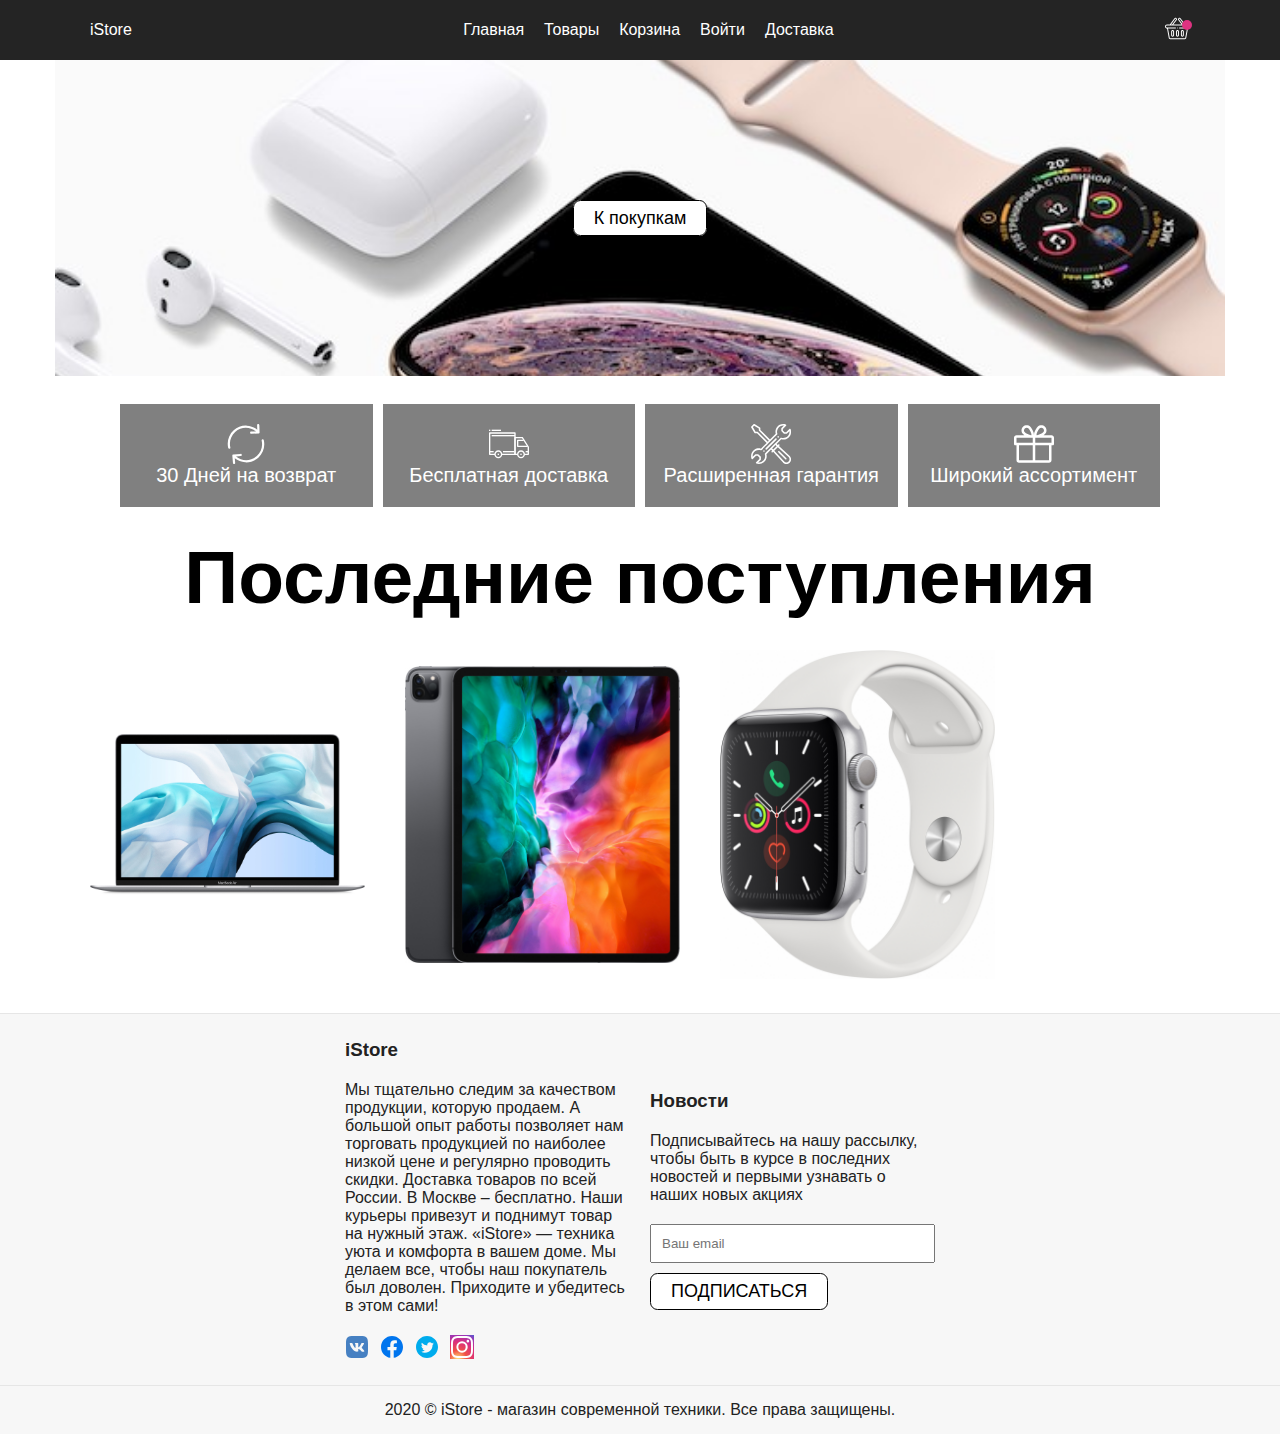
<file: index.html>
<!DOCTYPE html>
<html lang="en">
	<head>
		<meta charset="UTF-8">
		<meta name="viewport" content="width=device-width, initial-scale=1.0">
		<link rel="stylesheet" href="css/main.min.css">
		<title>Document</title>
	</head>
	<body>
		<div class="content">
			<header class="header-home">
				<div class="header">
					<div class="container container_justify-content_center">
						<div class="header__logo">
							<a class="link header__logo-link" href="index.html">iStore</a>
						</div>
						<nav class="nav header__nav">
							<ul class="nav__list">
								<li class="nav__item"><a class="link nav__link" href="index.html" >Главная</a></li>
								<li class="nav__item"><a class="link nav__link" href="#" >Товары</a></li>
								<li class="nav__item"><a class="link nav__link" href="#" >Корзина</a></li>
								<li class="nav__item"><a class="link nav__link" href="#" >Войти</a></li>
								<!-- <li class="nav__item"><a class="link nav__link" href="#" >Личный кабинет</a></li> Появляется после входа-->
								<li class="nav__item"><a class="link nav__link" href="#" >Доставка</a></li>
							</ul>
						</nav>
						<div class="header__basket">
							<a class="link header__link" href="#"><img class="header__basket-img" src="img/commerce-and-shopping.svg" alt="Корзина"></a>	
						</div>
					</div>
				</div>
				<div class="header-home__img">
					<div class="container container_bg_landing">
						<div class="header-home__container-inner">
							<a class="button header-home__button" href="#" >К покупкам</a>
						</div>
					</div>
				</div>
			</header>
			<section class="promo">
				<div class="container">
					<div class="promo__inner">
						<div class="promo__item item">
							<img class="item__img" src="img/reload.svg" alt="">
							<p class="item__text">30 Дней на возврат</p>
						</div>
						<div class="promo__item item">
							<img class="item__img" src="img/truck.svg" alt="">
							<p class="item__text">Бесплатная доставка</p>
						</div>
						<div class="promo__item item">
							<img class="item__img" src="img/tools.svg" alt="">
							<p class="item__text">Расширенная гарантия</p>
						</div>
						<div class="promo__item item">
							<img class="item__img" src="img/gift.svg" alt="">
							<p class="item__text">Широкий ассортимент</p>
						</div>
					</div>
				</div>
			</section>			
			<section class="latest-products">
				<div class="container">
					<div class="latest-products__title">
						<h2 class="latest-products__title-text">Последние поступления</h2>
					</div>
					<div class="latest-products__items">
						<div class="latest-products__container">
							<a class="link" href="#">
								<img class="latest-products__item" src="img/macbook_air.jpg" alt="macbook air">
							</a>
						</div>
						<div class="latest-products__container">
							<a class="link" href="#">
								<img class="latest-products__item" src="img/ipad_pro_2020_12_9.jpg" alt="ipad pro">
							</a>
						</div>
						<div class="latest-products__container">
							<a class="link" href="#">
								<img class="latest-products__item" src="img/apple_watch.jpg" alt="apple watch">
							</a>
						</div>
					</div>
				</div>
			</section>
			<section class="subscription">
				<div class="container container_justify-content_center">
					<div class="subscription__item">
						<h3 class="subscription__title">iStore</h3>
						<p class="subscription__text">
							Мы тщательно следим за качеством продукции, которую продаем. А большой опыт работы позволяет 
							нам торговать продукцией по наиболее низкой цене и регулярно проводить скидки.
							Доставка товаров по всей России. В Москве – бесплатно. Наши курьеры привезут и поднимут товар на нужный этаж.
							«iStore» — техника уюта и комфорта в вашем доме. Мы делаем все, чтобы наш покупатель был доволен. 
							Приходите и убедитесь в этом сами!
						</p>
						<div class="social">
							<a class="social__link" href="#" >
								<img src="img/vk.svg" alt="">
							</a>
							<a class="social__link" href="#" >
								<img src="img/facebook.svg" alt="">
							</a>
							<a class="social__link" href="#" >
								<img src="img/twitter.svg" alt="">
							</a>
							<a class="social__link" href="#" >
								<img src="img/instagram.svg" alt="">
							</a>
						</div>
					</div>
					<div class="subscription__item">
						<h3 class="subscription__title">Новости</h3>
						<p class="subscription__text">Подписывайтесь на нашу рассылку, чтобы 
							быть в курсе в последних новостей и первыми
							узнавать о наших новых акциях
						</p>
						<form class="subscription__form">
							<input class="form__email" type="email" placeholder="Ваш email">
							<input class="button button_text_uppercase" type="button" value="Подписаться">
						</form>
					</div>
				</div>
			</section>
		</div>
		<footer class="footer">
			<div class="container">
				<p class="footer__text">
					2020 © iStore - магазин современной техники. Все права защищены.
				</p>
			</div>
		</footer>
	</body>
</html>
</file>
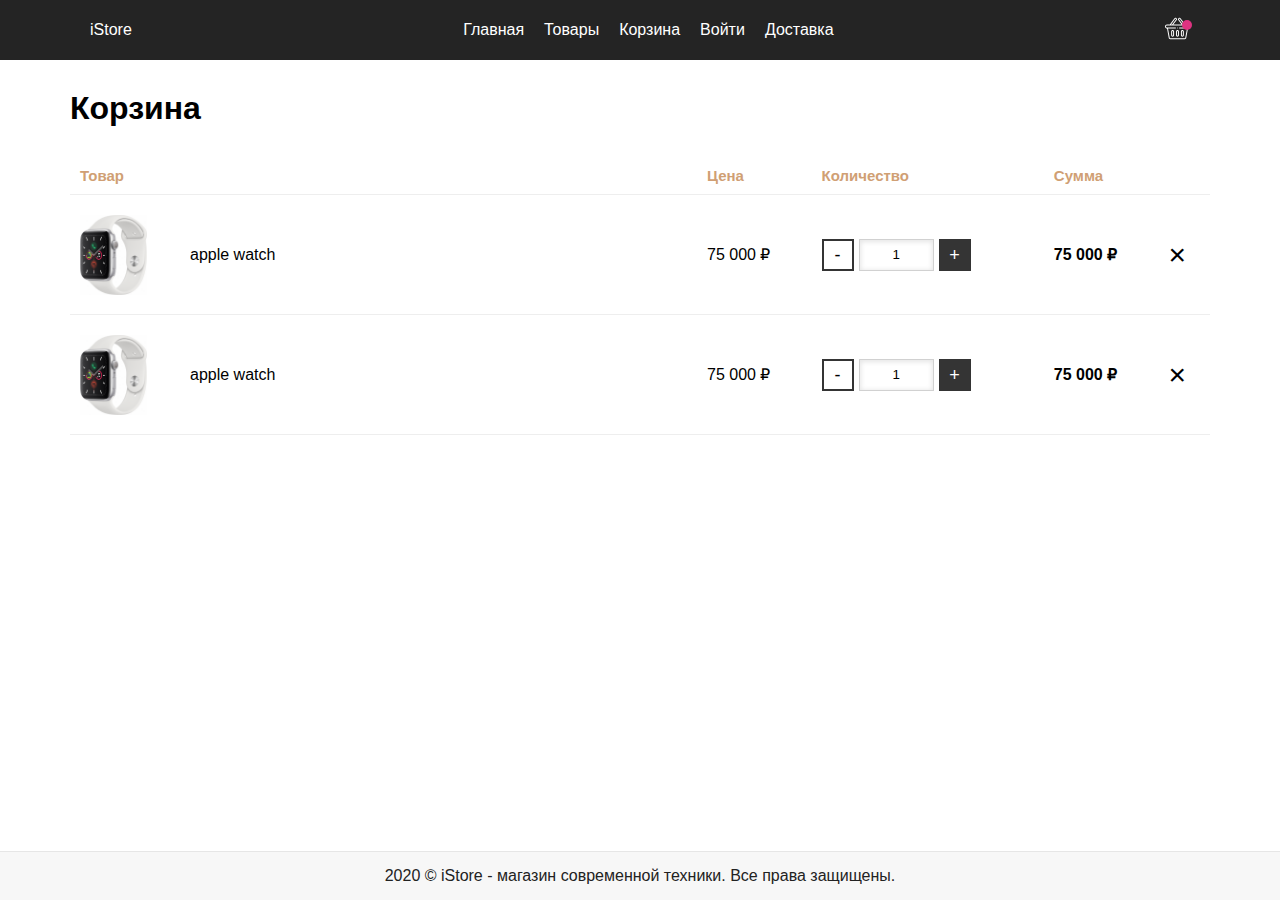
<file: basket.html>
<!DOCTYPE html>
<html lang="en">
	<head>
		<meta charset="UTF-8">
		<meta name="viewport" content="width=device-width, initial-scale=1.0">
		<link rel="stylesheet" href="css/main.min.css">
		<title>Document</title>
	</head>
	<body>
		<div class="content">
			<header class="header">
				<div class="container container_justify-content_center">
					<div class="header__logo">
						<a class="link header__logo-link " href="index.html">iStore<a>
					</div>
					<nav class="nav header__nav">
						<ul class="nav__list">
							<li class="nav__item"><a class="link nav__link" href="index.html" >Главная</a></li>
							<li class="nav__item"><a class="link nav__link" href="#" >Товары</a></li>
							<li class="nav__item"><a class="link nav__link" href="#" >Корзина</a></li>
							<li class="nav__item"><a class="link nav__link" href="#" >Войти</a></li>
							<!-- <li class="nav__item"><a class="link nav__link" href="#" >Личный кабинет</a></li> Появляется после входа-->
							<li class="nav__item"><a class="link nav__link" href="#" >Доставка</a></li>
						</ul>
					</nav>
					<div class="header__basket">
						<a class="link header__link" href="#"><img class="header__basket-img" src="img/commerce-and-shopping.svg" alt="Корзина"></a>	
					</div>
				</div>
			</header>
			<section class="basket">
				<div class="container">
					<h1 class="basket__title">Корзина</h1>
					<div class="basket__content">
						<table class="basket__table">
							<thead class="basket__table-head">
								<tr class="basket__table-row">
									<th class="basket__table-heading basket__table-heading_adaptive">Товар</th>
									<th class="basket__table-heading">Цена</th>
									<th class="basket__table-heading">Количество</th>
									<th class="basket__table-heading">Сумма</th>
									<th class="basket__table-heading"></th>
								</tr>
							</thead>
							<tbody class="basket__table-body">
								<tr class="basket__table-row">
									<td class="basket__table-data basket__table-product">
										<img class="basket__table-img" src="img/apple_watch.jpg" alt="Продукт">
										<a class="basket__table-link" href="product.html">apple watch</a>
									</td>
									<td class="basket__table-data basket__table-price">
										<span>75 000 &#8381;</span>
									</td>
									<td class="basket__table-data basket__counter">
										<div class="counter">
											<div class="counter__minus">
												<!-- <span>-</span> -->
											</div>
											<div class="counter__current">
												<input class="counter__input" type="text" value="1">
											</div>
											<div class="counter__plus">
												<!-- <span>+</span> -->
											</div>
										</div>
									</td>
									<td class="basket__table-data basket__table-total">
										<span>75 000 &#8381;</span>
									</td>
									<td class="basket__table-data basket__table-remove">
										<span>&times;</span> 
									</td>
									<td class="basket__table-data basket__table-break"></td>
								</tr>
								<tr class="basket__table-row">
									<td class="basket__table-data basket__table-product">
										<img class="basket__table-img" src="img/apple_watch.jpg" alt="Продукт">
										<a class="basket__table-link" href="product.html">apple watch</a>
									</td>
									<td class="basket__table-data basket__table-price">
										<span>75 000 &#8381;</span>
									</td>
									<td class="basket__table-data basket__counter">
										<div class="counter">
											<div class="counter__minus">
												<!-- <span>-</span> -->
											</div>
											<div class="counter__current">
												<input class="counter__input" type="text" value="1">
											</div>
											<div class="counter__plus">
												<!-- <span>+</span> -->
											</div>
										</div>
									</td>
									<td class="basket__table-data basket__table-total">
										<span>75 000 &#8381;</span>
									</td>
									<td class="basket__table-data basket__table-remove">
										<span>&times;</span> 
									</td>
									<td class="basket__table-data basket__table-break"></td>
								</tr>
							</tbody>
						</table>
					</div>
				</div>
			</section>
		</div>
		<footer class="footer">
			<div class="container">
				<p class="footer__text">
					2020 © iStore - магазин современной техники. Все права защищены.
				</p>
			</div>
		</footer>
	</body>
</html>
</file>
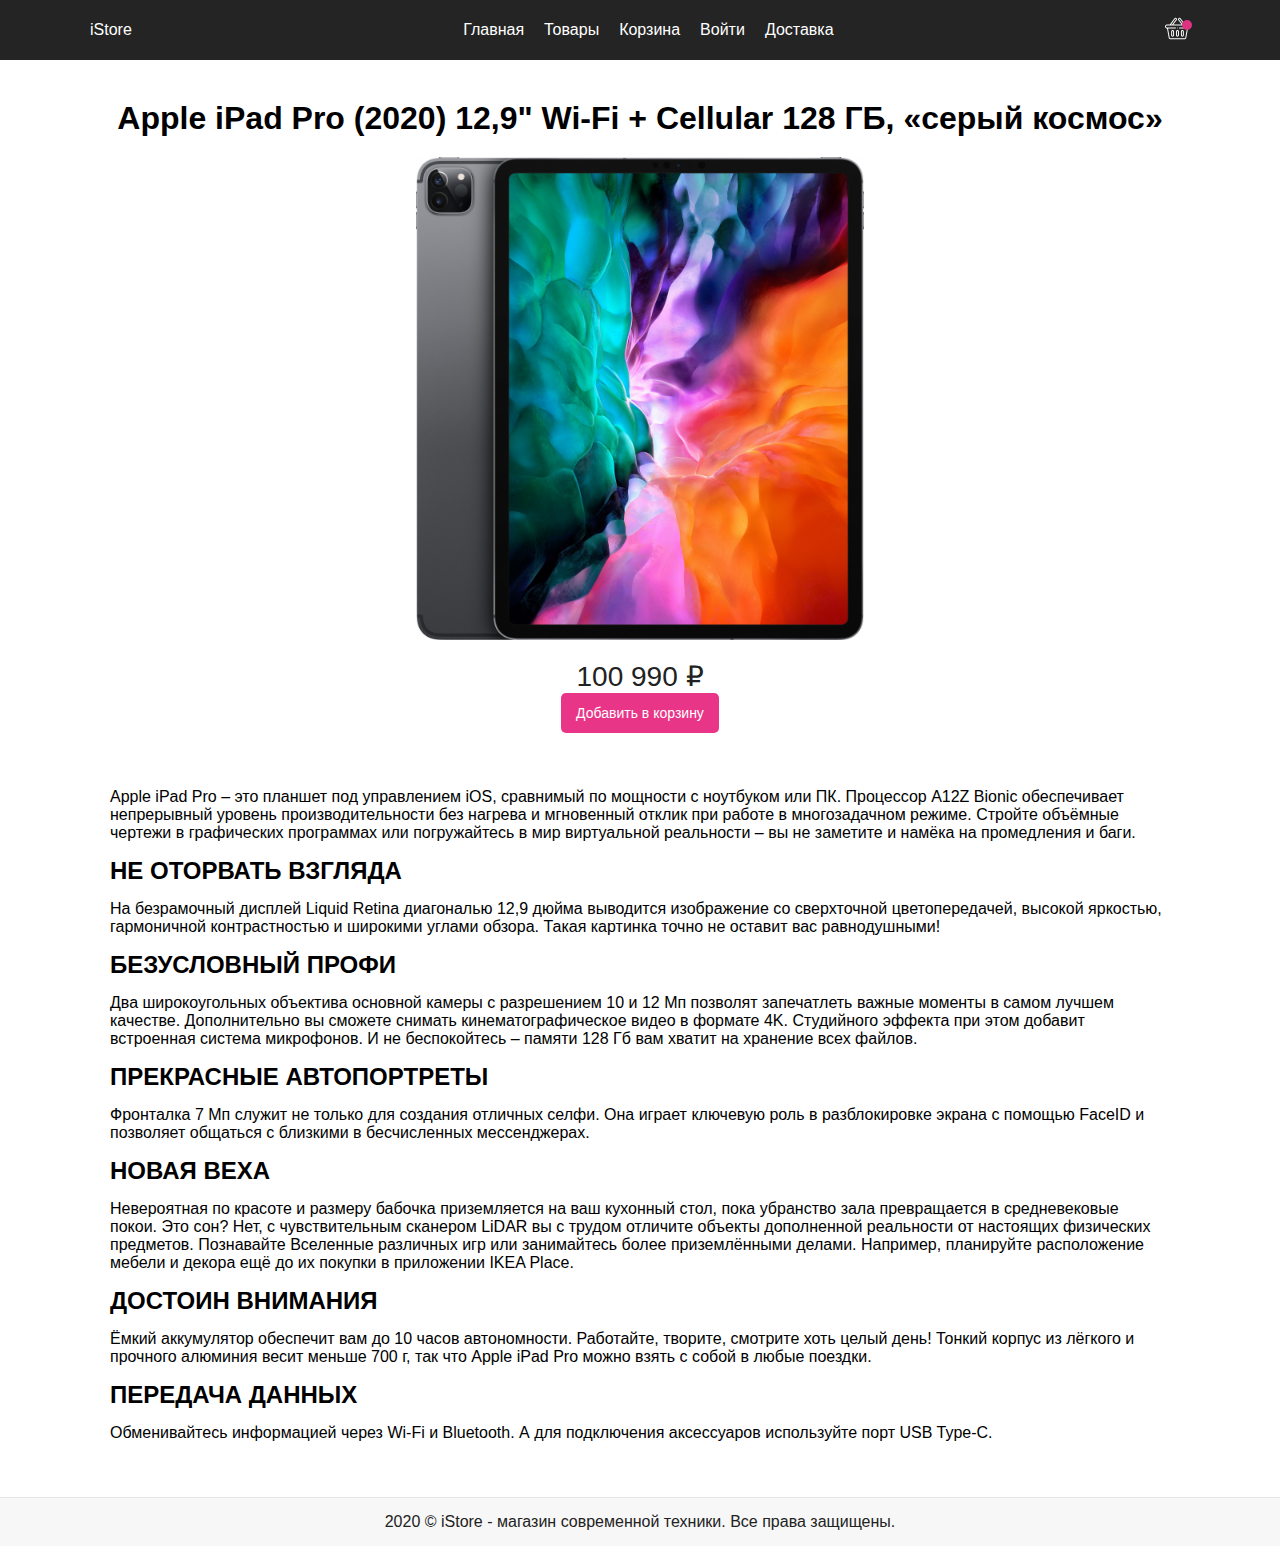
<file: product_page.html>
<!DOCTYPE html>
<html lang="en">
	<head>
		<meta charset="UTF-8">
		<meta name="viewport" content="width=device-width, initial-scale=1.0">
		<link rel="stylesheet" href="css/main.min.css">
		<title>Document</title>
	</head>
	<body>
		<div class="content">
			<header class="header">
				<div class="container container_justify-content_center">
					<div class="header__logo">
						<a class="link header__logo-link " href="index.html">iStore<a>
					</div>
					<nav class="nav header__nav">
						<ul class="nav__list">
							<li class="nav__item"><a class="link nav__link" href="index.html" >Главная</a></li>
							<li class="nav__item"><a class="link nav__link" href="#" >Товары</a></li>
							<li class="nav__item"><a class="link nav__link" href="#" >Корзина</a></li>
							<li class="nav__item"><a class="link nav__link" href="#" >Войти</a></li>
							<!-- <li class="nav__item"><a class="link nav__link" href="#" >Личный кабинет</a></li> Появляется после входа-->
							<li class="nav__item"><a class="link nav__link" href="#" >Доставка</a></li>
						</ul>
					</nav>
					<div class="header__basket">
						<a class="link header__link" href="#"><img class="header__basket-img" src="img/commerce-and-shopping.svg" alt="Корзина"></a>	
					</div>
				</div>
			</header>
			<section class="product">
				<div class="container container_justify-content_center container_flex-direction_column">
					<div class="product__review">
						<h1 class="product__title">Apple iPad Pro (2020) 12,9" Wi-Fi + Cellular 128 ГБ, «серый космос»</h1>
						<img class="product__img" src="img/ipad_pro_2020_12_9.jpg" alt="ipad pro 2020" >
						<span class="product__price">100 990 </span>
						<form action="" class="product__order">
							<input class="product__order-button" type="submit" value="Добавить в корзину">
						</form>
					</div>
					<div class="product__description">
						<p class="product__description-text">
							Apple iPad Pro – это планшет под управлением iOS, сравнимый по мощности с ноутбуком или ПК. Процессор A12Z Bionic обеспечивает непрерывный уровень производительности без нагрева и мгновенный отклик при работе в многозадачном режиме. Стройте объёмные чертежи в графических программах или погружайтесь в мир виртуальной реальности – вы не заметите и намёка на промедления и баги.
						</p>
						<h2 class="product__description-title">
							НЕ ОТОРВАТЬ ВЗГЛЯДА
						</h2>
						<p class="product__description-text">
							На безрамочный дисплей Liquid Retina диагональю 12,9 дюйма выводится изображение со сверхточной цветопередачей, высокой яркостью, гармоничной контрастностью и широкими углами обзора. Такая картинка точно не оставит вас равнодушными!
						</p>
						<h2 class="product__description-title">
							БЕЗУСЛОВНЫЙ ПРОФИ
						</h2>
						<p class="product__description-text">
							Два широкоугольных объектива основной камеры с разрешением 10 и 12 Мп позволят запечатлеть важные моменты в самом лучшем качестве. Дополнительно вы сможете снимать кинематографическое видео в формате 4K. Студийного эффекта при этом добавит встроенная система микрофонов. И не беспокойтесь – памяти 128 Гб вам хватит на хранение всех файлов.
						</p>
						<h2 class="product__description-title">
							ПРЕКРАСНЫЕ АВТОПОРТРЕТЫ
						</h2>
						<p class="product__description-text">
							Фронталка 7 Мп служит не только для создания отличных селфи. Она играет ключевую роль в разблокировке экрана с помощью FaceID и позволяет общаться с близкими в бесчисленных мессенджерах.
						</p>
						<h2 class="product__description-title">
							НОВАЯ ВЕХА
						</h2>
						<p class="product__description-text">
							Невероятная по красоте и размеру бабочка приземляется на ваш кухонный стол, пока убранство зала превращается в средневековые покои. Это сон? Нет, с чувствительным сканером LiDAR вы с трудом отличите объекты дополненной реальности от настоящих физических предметов. Познавайте Вселенные различных игр или занимайтесь более приземлёнными делами. Например, планируйте расположение мебели и декора ещё до их покупки в приложении IKEA Place.
						</p>

						<h2 class="product__description-title">
							ДОСТОИН ВНИМАНИЯ
						</h2>
						<p class="product__description-text">
							Ёмкий аккумулятор обеспечит вам до 10 часов автономности. Работайте, творите, смотрите хоть целый день! Тонкий корпус из лёгкого и прочного алюминия весит меньше 700 г, так что Apple iPad Pro можно взять с собой в любые поездки.
						</p>

						<h2 class="product__description-title">
							ПЕРЕДАЧА ДАННЫХ
						</h2>
						<p class="product__description-text">
							Обменивайтесь информацией через Wi-Fi и Bluetooth. А для подключения аксессуаров используйте порт USB Type-C.
						</p>
					</div>
				</div>
			</section>
		</div>
		<footer class="footer">
			<div class="container">
				<p class="footer__text">
					2020 © iStore - магазин современной техники. Все права защищены.
				</p>
			</div>
		</footer>
	</body>
</html>
</file>
<file: css/main.min.css>
.input{-webkit-box-sizing:border-box;box-sizing:border-box;display:block;width:100%;height:-webkit-calc(1.5em + .75rem + 2px);height:calc(1.5em + .75rem + 2px);padding:.375rem .75rem;font-size:1rem;font-weight:400;line-height:1.5;color:#495057;background-color:#fff;border:1px solid #ced4da;-webkit-border-radius:.25rem;border-radius:.25rem}.button{text-decoration:none;background-color:white;border:1px solid black;-webkit-border-radius:7.5px;border-radius:7.5px;color:black;font-size:18px;padding:7px 20px;cursor:pointer;-webkit-align-self:flex-start;-ms-flex-item-align:start;align-self:flex-start}.button_text_uppercase{text-transform:uppercase}.button_accent{background-color:#E83587;color:#fff;border-color:transparent}.button_fs_14{font-size:14px}.container{max-width:1140px;padding:0 15px;margin:0 auto;display:-webkit-box;display:-webkit-flex;display:-ms-flexbox;display:flex;-webkit-flex-wrap:wrap;-ms-flex-wrap:wrap;flex-wrap:wrap;-webkit-box-align:center;-webkit-align-items:center;-ms-flex-align:center;align-items:center}.container_justify-content_center{-webkit-box-pack:center;-webkit-justify-content:center;-ms-flex-pack:center;justify-content:center}.container_justify-content_space-between{-webkit-box-pack:justify;-webkit-justify-content:space-between;-ms-flex-pack:justify;justify-content:space-between}.container_bg_landing{height:316px;width:auto;background:url("../img/landing.jpg") white no-repeat center;-webkit-background-size:cover;background-size:cover}.container_flex-direction_column{-webkit-box-orient:vertical;-webkit-box-direction:normal;-webkit-flex-direction:column;-ms-flex-direction:column;flex-direction:column}.container_align-items_flex-start{-webkit-box-align:start;-webkit-align-items:flex-start;-ms-flex-align:start;align-items:flex-start}.link{text-decoration:none;color:white;cursor:pointer}.title-1{font-weight:Normal;display:block;color:#222;font-size:32px;line-height:44px;text-align:left;margin:0;padding:0}.title-2{font-weight:Normal;display:block;color:#222;font-size:28px;line-height:40px;text-align:left;margin:0;padding:0}.title-3{font-weight:Normal;display:block;color:#222;font-size:18px;line-height:28px;text-align:left;margin:0;padding:0}*{margin:0;padding:0}html{height:100%}body{min-height:100%;font-family:Arial, Helvetica, sans-serif;display:-webkit-box;display:-webkit-flex;display:-ms-flexbox;display:flex;min-height:100vh;-webkit-box-orient:vertical;-webkit-box-direction:normal;-webkit-flex-direction:column;-ms-flex-direction:column;flex-direction:column}.content{-webkit-box-flex:1;-webkit-flex:1;-ms-flex:1;flex:1;display:-webkit-box;display:-webkit-flex;display:-ms-flexbox;display:flex;-webkit-box-orient:vertical;-webkit-box-direction:normal;-webkit-flex-direction:column;-ms-flex-direction:column;flex-direction:column}.header{background-color:#242424}.header__basket-img{padding:10px 20px;width:25px;height:25px}.header__link{position:relative}.header__link::after{content:"";overflow:hidden;display:inline-block;font-size:5px;line-height:10px;width:10px;height:10px;position:absolute;top:-17px;right:18px;text-align:center;-webkit-border-radius:50%;border-radius:50%;background-color:#de3381}.header__logo{padding:10px 20px;color:white}.header__nav{margin:0 auto}.nav{display:-webkit-box;display:-webkit-flex;display:-ms-flexbox;display:flex;-webkit-box-align:center;-webkit-align-items:center;-ms-flex-align:center;align-items:center;min-height:60px;color:white}.nav__list{display:-webkit-box;display:-webkit-flex;display:-ms-flexbox;display:flex;-webkit-flex-wrap:wrap;-ms-flex-wrap:wrap;flex-wrap:wrap;-webkit-box-pack:center;-webkit-justify-content:center;-ms-flex-pack:center;justify-content:center}.nav__item{list-style:none;padding:0 10px}.header-home__container-inner{margin:0 auto}.promo{padding:25px 0}.promo__inner{display:-webkit-box;display:-webkit-flex;display:-ms-flexbox;display:flex;-webkit-flex-wrap:wrap;-ms-flex-wrap:wrap;flex-wrap:wrap;-webkit-box-pack:center;-webkit-justify-content:center;-ms-flex-pack:center;justify-content:center;-webkit-box-align:center;-webkit-align-items:center;-ms-flex-align:center;align-items:center;width:100%}.promo__item{padding:20px 10px;margin:2.5px 5px;background-color:grey}.item{min-height:96px;-webkit-box-sizing:border-box;box-sizing:border-box;font-size:20px;color:white;-webkit-flex-basis:252.5px;-ms-flex-preferred-size:252.5px;flex-basis:252.5px;display:-webkit-box;display:-webkit-flex;display:-ms-flexbox;display:flex;-webkit-box-orient:vertical;-webkit-box-direction:normal;-webkit-flex-direction:column;-ms-flex-direction:column;flex-direction:column;-webkit-box-align:center;-webkit-align-items:center;-ms-flex-align:center;align-items:center}.item__img{width:40px;height:40px}.latest-products__items{display:-webkit-box;display:-webkit-flex;display:-ms-flexbox;display:flex;-webkit-flex-wrap:wrap;-ms-flex-wrap:wrap;flex-wrap:wrap;-webkit-box-pack:center;-webkit-justify-content:center;-ms-flex-pack:center;justify-content:center}.latest-products__title{font-size:50px;padding-bottom:30px;margin:0 auto;text-align:center}.latest-products__container{max-width:275px;display:-webkit-box;display:-webkit-flex;display:-ms-flexbox;display:flex;-webkit-box-pack:center;-webkit-justify-content:center;-ms-flex-pack:center;justify-content:center;-webkit-box-align:center;-webkit-align-items:center;-ms-flex-align:center;align-items:center;padding:0 20px 30px 20px}.latest-products__item{width:100%}@media (max-width: 1170px){.latest-products__title{font-size:3vw}}@media (max-width: 576px){.latest-products__title{font-size:24px}}.social{display:-webkit-box;display:-webkit-flex;display:-ms-flexbox;display:flex;list-style:none}.social__link{padding-right:10px;width:25px;height:25px}.subscription{padding:25px 0;border-top:1px solid #E6E6E6;background-color:#f7f7f7;color:#222;-webkit-box-flex:1;-webkit-flex:1;-ms-flex:1;flex:1}.subscription__item{max-width:285px;padding:0 10px;display:-webkit-box;display:-webkit-flex;display:-ms-flexbox;display:flex;-webkit-flex-wrap:wrap;-ms-flex-wrap:wrap;flex-wrap:wrap;-webkit-box-orient:vertical;-webkit-box-direction:normal;-webkit-flex-direction:column;-ms-flex-direction:column;flex-direction:column}.subscription__title{margin-bottom:20px}.subscription__text{margin-bottom:20px}.subscription__form{display:-webkit-box;display:-webkit-flex;display:-ms-flexbox;display:flex;-webkit-box-orient:vertical;-webkit-box-direction:normal;-webkit-flex-direction:column;-ms-flex-direction:column;flex-direction:column}.form__email{padding:10px;margin-bottom:10px}.footer{border-top:1px solid #E6E6E6;background-color:#f7f7f7;color:#222}.footer__text{padding:15px 0;margin:0 auto;text-align:center}.product__price::after{content:"\20BD"}.product__img{width:40%;padding:20px 0}.product__order-button{padding:0 15px;font-size:14px;line-height:40px;color:#fff;background-color:#E83587;-webkit-border-radius:5px;border-radius:5px;border:0px}.product__price{font-size:28px;color:#222}.product__review{display:-webkit-box;display:-webkit-flex;display:-ms-flexbox;display:flex;-webkit-box-orient:vertical;-webkit-box-direction:normal;-webkit-flex-direction:column;-ms-flex-direction:column;flex-direction:column;-webkit-box-align:center;-webkit-align-items:center;-ms-flex-align:center;align-items:center;padding:40px 0}.product__description-text{padding:15px 40px}.product__description-title{padding:0 40px}.product__description{padding-bottom:40px}.assortment__filter-wrapper{padding:45px 0;width:25%}.assortment__grid{width:75%;display:-webkit-box;display:-webkit-flex;display:-ms-flexbox;display:flex;-webkit-flex-wrap:wrap;-ms-flex-wrap:wrap;flex-wrap:wrap}.assortment__link{display:block;color:#000}.assortment__title{margin:10px 0;height:110px;overflow:hidden}.assortment__price{display:inline-block;margin-bottom:20px}.assortment__item{-webkit-box-sizing:border-box;box-sizing:border-box;padding:25px 45px;width:33.333%}.assortment__img{display:block;max-width:100%;max-height:130px;margin:0 auto}.assortment__buy-btn{background-color:#E83587;border:0;color:white;min-width:125px}@media (max-width: 992px){.assortment__filter-wrapper{width:100%;padding:25px 0}.assortment__grid{width:100%}.assortment__item{width:50%;padding:20px 55px}}@media (max-width: 768px){.assortment__item{width:100%;padding:20px 125px}}@media (max-width: 576px){.assortment__item{padding:20px 75px}}.filter{list-style:none;-webkit-box-sizing:border-box;box-sizing:border-box;display:-webkit-box;display:-webkit-flex;display:-ms-flexbox;display:flex;-webkit-box-orient:vertical;-webkit-box-direction:normal;-webkit-flex-direction:column;-ms-flex-direction:column;flex-direction:column}.filter__element{padding:10px 15px;text-align:center}.filter__link{font-size:18px;color:#000}@media (max-width: 992px){.filter{-webkit-box-pack:center;-webkit-justify-content:center;-ms-flex-pack:center;justify-content:center;-webkit-box-orient:horizontal;-webkit-box-direction:normal;-webkit-flex-direction:row;-ms-flex-direction:row;flex-direction:row;-webkit-flex-wrap:wrap;-ms-flex-wrap:wrap;flex-wrap:wrap}}@media (max-width: 576px){.filter{-webkit-box-orient:vertical;-webkit-box-direction:normal;-webkit-flex-direction:column;-ms-flex-direction:column;flex-direction:column}}.basket__title{margin:30px 0 30px;font-size:2rem;text-align:center}.basket__content{width:100%;display:-webkit-box;display:-webkit-flex;display:-ms-flexbox;display:flex;-webkit-box-pack:justify;-webkit-justify-content:space-between;-ms-flex-pack:justify;justify-content:space-between}.basket__table{width:100%;margin-bottom:0;border-collapse:collapse}.basket__table-data,.basket__table-heading{-webkit-box-sizing:border-box;box-sizing:border-box;padding:10px;border-bottom:1px solid #eee;text-align:left}.basket__table-heading{font-size:.9375rem;color:#d09f74}.basket__table-data{height:120px}.basket__table-product{-webkit-box-sizing:border-box;box-sizing:border-box;position:relative;width:55%;min-width:55%;padding-left:120px;word-break:break-word;overflow:hidden}.basket__table-img{position:absolute;top:50%;left:10px;max-height:80px;-webkit-transform:translateY(-50%);-ms-transform:translateY(-50%);transform:translateY(-50%);max-width:100%}.basket__table-link{text-decoration:none;color:#000;background-color:transparent}.basket__table-price{white-space:nowrap}.basket__table-total{white-space:nowrap;font-weight:bold}.basket__table-remove{font-family:'clear_sansbold',Arial,sans-serif;font-size:1.875rem}.basket__table-break{display:none;-webkit-flex-basis:100%;-ms-flex-preferred-size:100%;flex-basis:100%;height:0;padding:0}@media (max-width: 768px){.basket__table-heading,.basket__table-price{display:none}.basket__table-heading_adaptive{display:block;-webkit-box-flex:1;-webkit-flex-grow:1;-ms-flex-positive:1;flex-grow:1}.basket__table-row{display:-webkit-box;display:-webkit-flex;display:-ms-flexbox;display:flex;-webkit-flex-wrap:wrap;-ms-flex-wrap:wrap;flex-wrap:wrap}.basket__table-product{-webkit-box-flex:1;-webkit-flex-grow:1;-ms-flex-positive:1;flex-grow:1;border-bottom:0px}.basket__table-remove,.basket__table-break{border-bottom:0px;-webkit-box-ordinal-group:2;-webkit-order:1;-ms-flex-order:1;order:1}.basket__table-break{display:block}.basket__table-total{padding-top:51.5px;position:relative;-webkit-box-ordinal-group:4;-webkit-order:3;-ms-flex-order:3;order:3}.basket__counter{-webkit-box-flex:1;-webkit-flex-grow:1;-ms-flex-positive:1;flex-grow:1;-webkit-box-ordinal-group:3;-webkit-order:2;-ms-flex-order:2;order:2}.counter{padding-top:34px}}@media screen and (max-width: 1280px){.basket__content{-webkit-flex-wrap:wrap;-ms-flex-wrap:wrap;flex-wrap:wrap}}.counter{margin:0 auto;display:-webkit-box;display:-webkit-flex;display:-ms-flexbox;display:flex}.counter__minus,.counter__plus{position:relative;width:28px;height:28px;cursor:pointer;border:2px solid #343434;-webkit-flex-shrink:0;-ms-flex-negative:0;flex-shrink:0}.counter__plus{color:#fff;background-color:#343434}.counter__plus::after{content:"+";font-family:'clear_sansbold',Arial,sans-serif;font-size:1.125rem;position:absolute;top:50%;left:50%;-webkit-transform:translate(-50%, -50%);-ms-transform:translate(-50%, -50%);transform:translate(-50%, -50%)}.counter__minus::after{content:"-";font-family:'clear_sansbold',Arial,sans-serif;font-size:1.125rem;position:absolute;top:50%;left:50%;-webkit-transform:translate(-50%, -50%);-ms-transform:translate(-50%, -50%);transform:translate(-50%, -50%)}.counter__input{-webkit-box-sizing:border-box;box-sizing:border-box;max-width:75px;height:32px;margin:0 5px;text-align:center;padding:0 15px;border:1px solid #d1d1d1;background-color:transparent;-webkit-box-shadow:inset 0 1px 5px 1px rgba(0,0,0,0.1);box-shadow:inset 0 1px 5px 1px rgba(0,0,0,0.1)}.modal{display:none;position:fixed;z-index:1;left:0;top:0;width:100%;height:100%;overflow:auto;background-color:#000;background-color:rgba(0,0,0,0.4)}.modal__content{display:-webkit-box;display:-webkit-flex;display:-ms-flexbox;display:flex;-webkit-flex-wrap:wrap;-ms-flex-wrap:wrap;flex-wrap:wrap;-webkit-box-pack:end;-webkit-justify-content:flex-end;-ms-flex-pack:end;justify-content:flex-end;background-color:#fefefe;margin:15% auto;border:1px solid #888;width:80%;max-width:1140px;padding:20px 15px}.modal__inner{-webkit-flex-basis:100%;-ms-flex-preferred-size:100%;flex-basis:100%;display:-webkit-box;display:-webkit-flex;display:-ms-flexbox;display:flex;-webkit-flex-wrap:wrap;-ms-flex-wrap:wrap;flex-wrap:wrap;-webkit-box-pack:justify;-webkit-justify-content:space-between;-ms-flex-pack:justify;justify-content:space-between}.modal__form{-webkit-box-flex:1;-webkit-flex-grow:1;-ms-flex-positive:1;flex-grow:1;-webkit-flex-basis:-webkit-calc(50% - 40px);-ms-flex-preferred-size:calc(50% - 40px);flex-basis:calc(50% - 40px);padding:20px 20px}.modal__title{color:black}.modal__login-wrapper{display:-webkit-box;display:-webkit-flex;display:-ms-flexbox;display:flex;-webkit-flex-wrap:wrap;-ms-flex-wrap:wrap;flex-wrap:wrap}.modal__form-item{width:-webkit-calc(100% - 20px);width:calc(100% - 20px);margin:20px 10px 0 10px}.modal__button{margin:20px 10px}.modal__checkbox{margin:20px 0 0 10px}.modal__checkbox-text{display:inline;color:black}.modal__checkbox-link{color:blue}.modal__label{-webkit-flex-basis:50%;-ms-flex-preferred-size:50%;flex-basis:50%;min-width:200px;-webkit-box-flex:1;-webkit-flex-grow:1;-ms-flex-positive:1;flex-grow:1}.close:hover,.close:focus{color:black;text-decoration:none;cursor:pointer}.delivery__text{font-size:15px;line-height:21px}.delivery__list{list-style:none}.delivery__time-section{margin:20px 0}.delivery__terms{display:-webkit-box;display:-webkit-flex;display:-ms-flexbox;display:flex;-webkit-flex-wrap:wrap;-ms-flex-wrap:wrap;flex-wrap:wrap}.delivery__terms-item{-webkit-flex-basis:100%;-ms-flex-preferred-size:100%;flex-basis:100%;padding:20px 0px;display:-webkit-box;display:-webkit-flex;display:-ms-flexbox;display:flex}.delivery__type{-webkit-flex-basis:30%;-ms-flex-preferred-size:30%;flex-basis:30%;-webkit-flex-shrink:0;-ms-flex-negative:0;flex-shrink:0;padding-right:5px}.delivery__type-terms{-webkit-flex-basis:70%;-ms-flex-preferred-size:70%;flex-basis:70%;padding-left:5px}.cabinet__label_block{display:block}.cabinet__logout{padding:20px 0}.cabinet__form{-webkit-flex-basis:100%;-ms-flex-preferred-size:100%;flex-basis:100%;margin-bottom:25px}.cabinet__legend{text-align:left;color:#ccc;font-size:18px;padding:0px 4px 0px 4px;margin-left:20px}.cabinet__input{margin:10px 0}.cabinet__input-sex{margin:10px 10px}.cabinet__fieldset{border-top:1px solid #ccc;border-left:0;border-bottom:0;border-right:0;padding:6px;margin:0px 30px 0px 0px}.cabinet__text-sex{margin:10px 10px 0}
</file>
